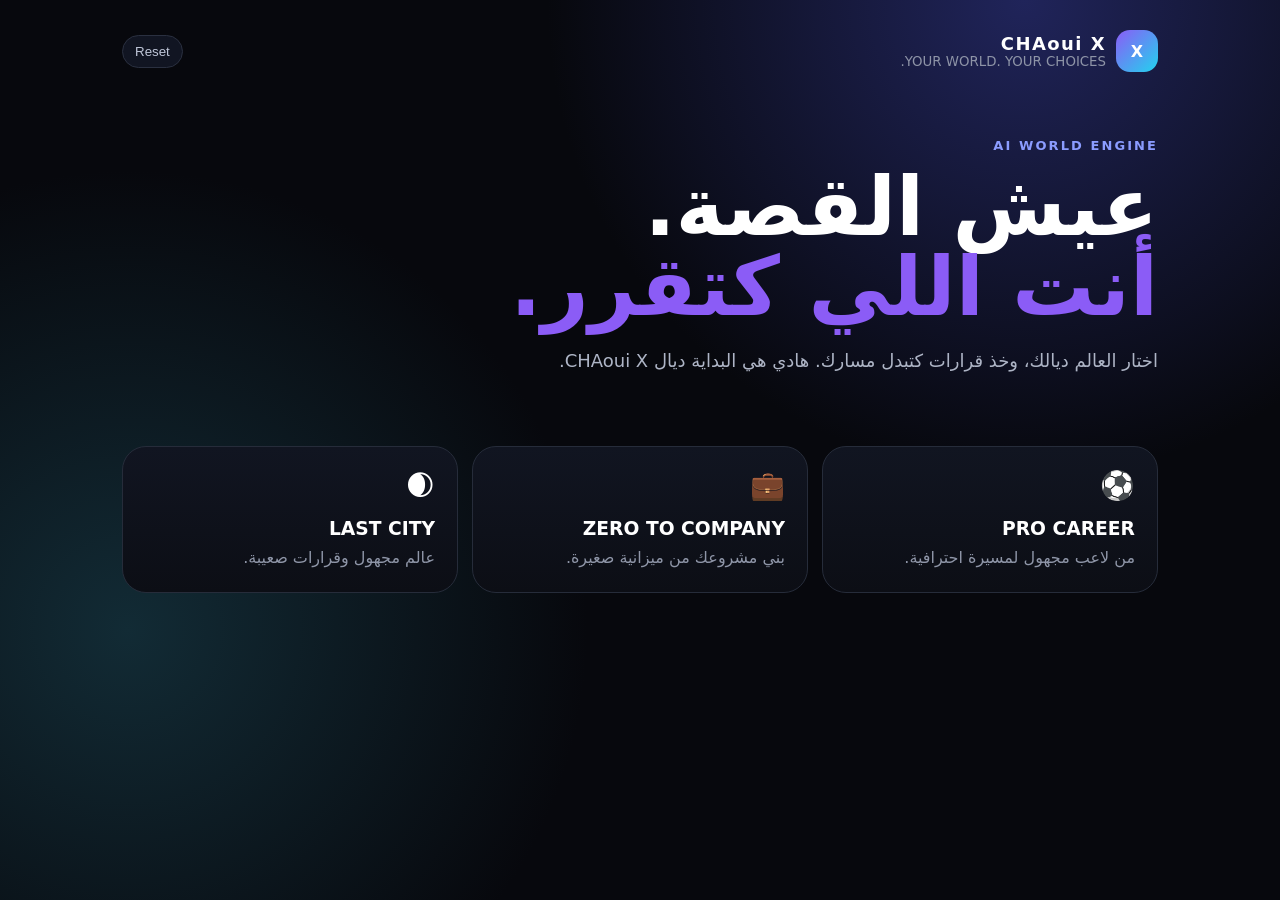
<file: index.html>
<!doctype html><html lang="ar" dir="rtl"><head><meta charset="utf-8"><meta name="viewport" content="width=device-width,initial-scale=1"><meta name="theme-color" content="#07080d"><title>CHAoui X</title><link rel="stylesheet" href="chaoui-x.css"></head><body><main class="x-app"><div class="x-shell"><header class="x-top"><div class="brand"><div class="brand-mark">X</div><div><b>CHAoui X</b><small>YOUR WORLD. YOUR CHOICES.</small></div></div><button class="pill" id="reset">Reset</button></header><section id="home"><div class="hero"><div class="eyebrow">AI WORLD ENGINE</div><h1>عيش القصة.<br><span>أنت اللي كتقرر.</span></h1><p>اختار العالم ديالك، وخذ قرارات كتبدل مسارك. هادي هي البداية ديال CHAoui X.</p></div><div class="cards"><article class="mode" data-world="football"><div class="icon">⚽</div><h3>PRO CAREER</h3><p>من لاعب مجهول لمسيرة احترافية.</p></article><article class="mode" data-world="business"><div class="icon">💼</div><h3>ZERO TO COMPANY</h3><p>بني مشروعك من ميزانية صغيرة.</p></article><article class="mode" data-world="survival"><div class="icon">🌒</div><h3>LAST CITY</h3><p>عالم مجهول وقرارات صعيبة.</p></article></div></section><section id="world" class="world"><button class="back" id="back">← رجوع للعوالم</button><div class="world-head"><div><div class="eyebrow">YOUR CURRENT WORLD</div><h2 id="worldTitle"></h2><p id="worldDesc"></p></div><div class="status"><span class="stat" id="day">DAY 1</span><span class="stat" id="xp">0 XP</span><span class="stat" id="credits">500 C</span></div></div><div class="scene"><div class="chapter">CHAPTER 01</div><h3 id="sceneTitle"></h3><p class="scene-text" id="sceneText"></p><div class="choices" id="choices"></div><div class="log">كل قرار كيتحفظ فهاد الجهاز باش تكمل منين وقفتي.</div></div></section></div></main><script src="chaoui-x.js"></script></body></html>
</file>
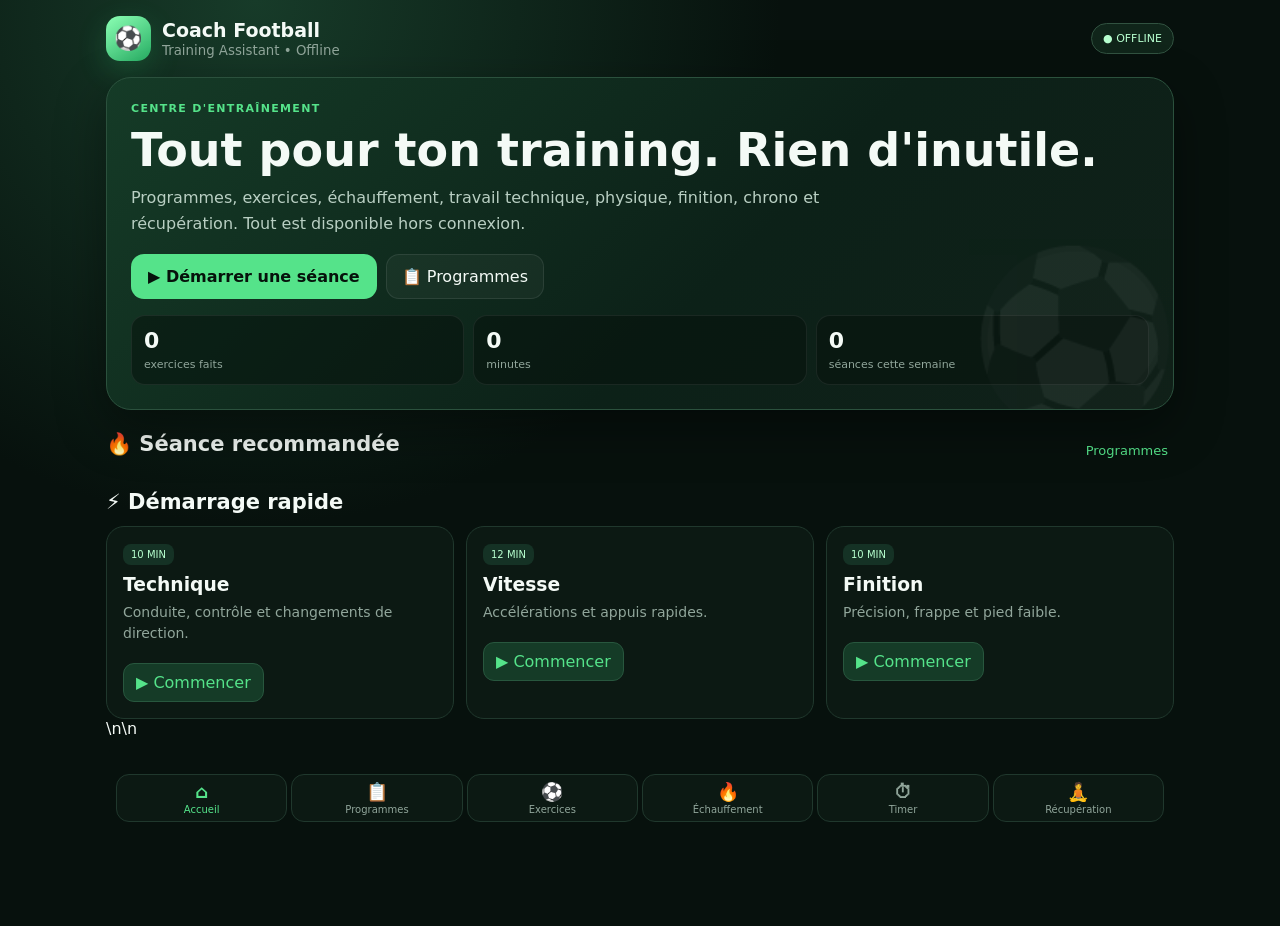
<file: coach/index.html>
<!doctype html>
<html lang="fr">
<head>
<meta charset="utf-8">
<meta name="viewport" content="width=device-width,initial-scale=1,viewport-fit=cover">
<meta name="theme-color" content="#07110d">
<meta name="description" content="Coach Football Offline — entraînements, programmes, échauffement, récupération et chronomètre.">
<link rel="manifest" href="./manifest.webmanifest">
<title>Coach Football — Training</title>
<style>
:root{--bg:#07110d;--panel:#0d1b15;--panel2:#11251c;--line:#20382d;--text:#f4faf6;--muted:#91a69b;--accent:#55e38a;--accent2:#b7ffcf;--shadow:0 18px 50px #0006}
*{box-sizing:border-box}body{margin:0;background:radial-gradient(circle at 20% 0,#173b29 0,#07110d 38%),var(--bg);color:var(--text);font-family:system-ui,-apple-system,Segoe UI,sans-serif;min-height:100vh}
button{font:inherit;color:inherit;border:0;cursor:pointer}.app{max-width:1100px;margin:auto;padding:16px 16px 96px}.top{display:flex;align-items:center;justify-content:space-between;gap:12px;margin-bottom:16px}.brand{display:flex;align-items:center;gap:11px}.ball{width:45px;height:45px;border-radius:14px;background:linear-gradient(145deg,#8cffb4,#26ad63);display:grid;place-items:center;font-size:23px;box-shadow:0 10px 30px #35d87933}.brand b{font-size:19px}.brand small{display:block;color:var(--muted);margin-top:2px}.offline{border:1px solid #315240;background:#10251a;padding:8px 11px;border-radius:999px;color:var(--accent2);font-size:11px}
.hero{background:linear-gradient(135deg,#153b27,#0c2118 58%,#102019);border:1px solid #2b513d;border-radius:25px;padding:24px;box-shadow:var(--shadow);position:relative;overflow:hidden}.hero:after{content:"⚽";position:absolute;right:-8px;bottom:-30px;font-size:170px;opacity:.06}.eyebrow{color:var(--accent);font-weight:800;font-size:11px;text-transform:uppercase;letter-spacing:.12em}.hero h1{font-size:clamp(27px,5vw,46px);margin:8px 0}.hero p{color:#b9cfc3;max-width:700px;line-height:1.6;margin:0 0 18px}.actions{display:flex;gap:9px;flex-wrap:wrap}.cta{background:var(--accent);color:#06120b;font-weight:800;padding:13px 17px;border-radius:13px}.ghost{background:#ffffff0a;border:1px solid #ffffff16;padding:12px 15px;border-radius:13px}
.section{margin-top:22px}.section h2{margin:0 0 12px;font-size:21px}.sectionhead{display:flex;justify-content:space-between;align-items:center;gap:10px}.link{background:none;color:var(--accent);font-size:13px}.cards{display:grid;grid-template-columns:repeat(3,1fr);gap:12px}.card{background:#0c1913;border:1px solid var(--line);border-radius:18px;padding:16px}.card h3{margin:0 0 7px}.card p{color:var(--muted);line-height:1.5;margin:0;font-size:14px}.tag{display:inline-block;background:#153225;color:var(--accent2);padding:5px 8px;border-radius:8px;font-size:10px;margin-bottom:9px}.list{display:grid;gap:9px}.row{background:#0d1b15;border:1px solid var(--line);padding:13px 14px;border-radius:14px;display:flex;justify-content:space-between;align-items:center;gap:12px}.row p{color:var(--muted);font-size:13px;margin:5px 0 0}.play{background:#153b27;color:var(--accent);border:1px solid #28573e;padding:9px 12px;border-radius:11px;white-space:nowrap}.tabs{display:flex;gap:7px;overflow:auto;padding:4px 0 12px;scrollbar-width:none}.tabs button{white-space:nowrap;background:#0d1b15;border:1px solid var(--line);padding:10px 13px;border-radius:12px;color:var(--muted)}.tabs button.active{background:#183a29;color:var(--accent2);border-color:#376c4e}.page{display:none}.page.active{display:block}
.bottom{position:fixed;z-index:20;bottom:0;left:50%;transform:translateX(-50%);width:min(1100px,100%);padding:8px 10px calc(8px + env(safe-area-inset-bottom));background:#07110df2;backdrop-filter:blur(18px);border-top:1px solid #1c3228;display:grid;grid-template-columns:repeat(6,1fr);gap:4px}.bottom button{background:none;color:var(--muted);padding:6px 2px;font-size:10px}.bottom button b{display:block;font-size:18px;margin-bottom:2px}.bottom button.active{color:var(--accent)}
.timer{background:linear-gradient(145deg,#10251a,#09150f);border:1px solid #294b38;border-radius:24px;padding:24px;text-align:center}.timer .time{font-variant-numeric:tabular-nums;font-size:70px;font-weight:900;letter-spacing:.03em;margin:8px 0}.timerbar{height:8px;background:#172a20;border-radius:99px;overflow:hidden}.timerbar i{display:block;height:100%;background:var(--accent);width:100%;transition:width .2s}.timergrid{display:grid;grid-template-columns:repeat(2,1fr);gap:9px;margin-top:15px}.timergrid button{padding:13px;border-radius:13px;background:#173426;border:1px solid #2a513d}.timergrid .main{background:var(--accent);color:#06120b;font-weight:800}.tip{background:#10271b;border-left:3px solid var(--accent);padding:12px 14px;border-radius:10px;color:#c8d8ce;line-height:1.5}.check{display:flex;align-items:center;gap:10px}.check input{width:20px;height:20px;accent-color:#55e38a}.routine{display:grid;grid-template-columns:60px 1fr auto;gap:12px;align-items:center}.minute{font-weight:900;color:var(--accent);font-size:14px}.heroStats{display:grid;grid-template-columns:repeat(3,1fr);gap:9px;margin-top:16px}.mini{background:#07110d88;border:1px solid #ffffff12;padding:12px;border-radius:14px}.mini strong{display:block;font-size:22px}.mini span{font-size:11px;color:var(--muted)}
@media(max-width:800px){.cards{grid-template-columns:1fr}.heroStats{grid-template-columns:repeat(3,1fr)}.app{padding:13px 13px 94px}.hero{padding:20px}.timer .time{font-size:56px}.routine{grid-template-columns:48px 1fr;}.routine .play{grid-column:2}}
@media(min-width:801px){.bottom{position:static;transform:none;width:auto;background:none;border:0;backdrop-filter:none;margin-top:28px;grid-template-columns:repeat(6,1fr)}.bottom button{border:1px solid var(--line);background:#0c1913;border-radius:13px}}
</style>
</head>
<body>
<div class="app">
<header class="top"><div class="brand"><div class="ball">⚽</div><div><b>Coach Football</b><small>Training Assistant • Offline</small></div></div><div class="offline">● OFFLINE</div></header>

<div id="home" class="page active">
<section class="hero"><div class="eyebrow">Centre d'entraînement</div><h1>Tout pour ton training. Rien d'inutile.</h1><p>Programmes, exercices, échauffement, travail technique, physique, finition, chrono et récupération. Tout est disponible hors connexion.</p><div class="actions"><button class="cta" onclick="startSession()">▶ Démarrer une séance</button><button class="ghost" onclick="go('program')">📋 Programmes</button></div><div class="heroStats"><div class="mini"><strong id="doneCount">0</strong><span>exercices faits</span></div><div class="mini"><strong id="trainMin">0</strong><span>minutes</span></div><div class="mini"><strong id="weekCount">0</strong><span>séances cette semaine</span></div></div></section>
<section class="section"><div class="sectionhead"><h2>🔥 Séance recommandée</h2><button class="link" onclick="go('program')">Programmes</button></div><div id="recommended" class="cards"></div></section>
<section class="section"><h2>⚡ Démarrage rapide</h2><div class="cards"><div class="card"><span class="tag">10 MIN</span><h3>Technique</h3><p>Conduite, contrôle et changements de direction.</p><br><button class="play" onclick="quick('ball')">▶ Commencer</button></div><div class="card"><span class="tag">12 MIN</span><h3>Vitesse</h3><p>Accélérations et appuis rapides.</p><br><button class="play" onclick="quick('speed')">▶ Commencer</button></div><div class="card"><span class="tag">10 MIN</span><h3>Finition</h3><p>Précision, frappe et pied faible.</p><br><button class="play" onclick="quick('finish')">▶ Commencer</button></div></div></section>
</div>

<div id="program" class="page">
<section class="section"><div class="sectionhead"><h2>📋 Programmes d'entraînement</h2><button class="link" onclick="startSession()">▶ Séance</button></div><div class="tabs" id="programTabs"><button class="active" onclick="filterPrograms('all',this)">Tous</button><button onclick="filterPrograms('beginner',this)">Débutant</button><button onclick="filterPrograms('tech',this)">Technique</button><button onclick="filterPrograms('speed',this)">Vitesse</button><button onclick="filterPrograms('full',this)">Complet</button></div><div id="programList" class="list"></div></section>
</div>

<div id="exercises" class="page">
<section class="section"><div class="sectionhead"><h2>⚽ Tous les exercices</h2><span id="exerciseCount" class="tag"></span></div><div class="tabs" id="exerciseTabs"><button class="active" onclick="filterExercises('all',this)">Tous</button><button onclick="filterExercises('ball',this)">Ballon</button><button onclick="filterExercises('speed',this)">Vitesse</button><button onclick="filterExercises('fitness',this)">Physique</button><button onclick="filterExercises('finish',this)">Finition</button><button onclick="filterExercises('pass',this)">Passe</button></div><div id="exerciseList" class="list"></div></section>
</div>

<div id="warmup" class="page">
<section class="section"><h2>🔥 Échauffement</h2><div class="tip">8–10 minutes avant chaque séance. Monte progressivement l'intensité.</div><div id="warmList" class="list" style="margin-top:12px"></div><br><button class="cta" onclick="runSequence('warm')">▶ Lancer l'échauffement</button></section>
</div>

<div id="timer" class="page">
<section class="section"><h2>⏱️ Chronomètre d'entraînement</h2><div class="timer"><div class="eyebrow" id="timerLabel">PRÊT</div><div class="time" id="time">00:30</div><div class="timerbar"><i id="bar"></i></div><div class="timergrid"><button class="main" id="timerBtn" onclick="toggleTimer()">▶ Démarrer</button><button onclick="resetTimer()">↺ Reset</button><button onclick="setTimer(20)">20 sec</button><button onclick="setTimer(30)">30 sec</button><button onclick="setTimer(45)">45 sec</button><button onclick="setTimer(60)">60 sec</button></div></div><div class="section"><h2>Formats rapides</h2><div class="cards"><div class="card"><span class="tag">EXPLOSIVITÉ</span><h3>30 / 20</h3><p>30 secondes travail + 20 secondes repos.</p><button class="play" onclick="intervalTimer(30,20)">▶ Lancer</button></div><div class="card"><span class="tag">ENDURANCE</span><h3>40 / 20</h3><p>40 secondes travail + 20 secondes repos.</p><button class="play" onclick="intervalTimer(40,20)">▶ Lancer</button></div><div class="card"><span class="tag">TECHNIQUE</span><h3>60 / 30</h3><p>60 secondes ballon + 30 secondes récupération.</p><button class="play" onclick="intervalTimer(60,30)">▶ Lancer</button></div></div></div></section>
</div>

<div id="session" class="page"><section class="section"><div class="sectionhead"><h2>🎯 Séance guidée</h2><span id="sessionStep" class="tag">1 / 1</span></div><div class="timer"><div class="eyebrow" id="sessionPhase">PRÊT</div><div class="time" id="sessionTime">00:00</div><div class="timerbar"><i id="sessionBar"></i></div><h2 id="sessionName" style="margin:15px 0 5px">Séance</h2><p id="sessionDesc" style="color:var(--muted)">Prépare-toi.</p><div class="actions" style="justify-content:center"><button class="cta" onclick="sessionToggle()" id="sessionBtn">▶ Démarrer</button><button class="ghost" onclick="sessionPrev()">← Précédent</button><button class="ghost" onclick="sessionNext()">Suivant →</button></div></div><div class="tip" style="margin-top:12px">La séance avance automatiquement. Tu peux mettre pause, revenir en arrière ou passer une étape.</div></section></div>\n\n<div id="recovery" class="page">
<section class="section"><h2>🧘 Récupération</h2><div class="tip">5–8 minutes après le training : retour au calme, respiration et mobilité légère.</div><div id="coolList" class="list" style="margin-top:12px"></div><br><button class="cta" onclick="runSequence('cool')">▶ Lancer la récupération</button></section>
</div>

<nav class="bottom">
<button class="active" data-page="home" onclick="go('home')"><b>⌂</b>Accueil</button>
<button data-page="program" onclick="go('program')"><b>📋</b>Programmes</button>
<button data-page="exercises" onclick="go('exercises')"><b>⚽</b>Exercices</button>
<button data-page="warmup" onclick="go('warmup')"><b>🔥</b>Échauffement</button>
<button data-page="timer" onclick="go('timer')"><b>⏱</b>Timer</button>
<button data-page="recovery" onclick="go('recovery')"><b>🧘</b>Récupération</button>
</nav>
</div>

<script>
const exercises=[
{id:'b1',cat:'ball',name:'Conduite pied faible',desc:'Conduis le ballon proche du pied faible, 4×45s.',time:'6 min',reps:'4 séries',tip:'Touches courtes et tête levée.'},
{id:'b2',cat:'ball',name:'Slalom 6 cônes',desc:'6 cônes, aller-retour, contrôle proche.',time:'8 min',reps:'6 passages',tip:'Change de direction avec le pied extérieur.'},
{id:'b3',cat:'ball',name:'Contrôle orienté',desc:'Contrôle puis première accélération vers l'espace.',time:'8 min',reps:'4×2 min',tip:'Première touche dans la direction de sortie.'},
{id:'b4',cat:'ball',name:'Touches rapides',desc:'Semelles, intérieur-intérieur et extérieur-extérieur.',time:'5 min',reps:'5×45s',tip:'Reste léger sur les appuis.'},
{id:'s1',cat:'speed',name:'Sprints 10 m',desc:'Départs explosifs, retour en marchant.',time:'8 min',reps:'6 répétitions',tip:'Repos complet entre les sprints.'},
{id:'s2',cat:'speed',name:'Échelle imaginaire',desc:'Avant, latéral, entrée-sortie et changement de rythme.',time:'6 min',reps:'6×30s',tip:'Qualité des appuis avant la vitesse.'},
{id:'s3',cat:'speed',name:'Accélération 20 m',desc:'10 m progressifs + 10 m maximum.',time:'8 min',reps:'6 répétitions',tip:'Buste légèrement incliné au départ.'},
{id:'f1',cat:'fitness',name:'Circuit jambes',desc:'Squats + fentes + pont fessier.',time:'10 min',reps:'3 tours',tip:'Mouvement propre, rythme contrôlé.'},
{id:'f2',cat:'fitness',name:'Gainage football',desc:'Planche avant, latérale et dead bug.',time:'8 min',reps:'3 tours',tip:'Garde le bassin stable.'},
{id:'f3',cat:'fitness',name:'Endurance intervalle',desc:'40s course / 20s marche.',time:'8 min',reps:'8 répétitions',tip:'Rythme régulier.'},
{id:'g1',cat:'pass',name:'Passe contre un mur',desc:'Passe pied droit puis pied gauche, contrôle orienté.',time:'10 min',reps:'5×2 min',tip:'Joue en deux touches puis une touche.'},
{id:'g2',cat:'pass',name:'Passe + déplacement',desc:'Passe, déplace-toi, reçois et rejoue.',time:'8 min',reps:'4×2 min',tip:'Bouge immédiatement après la passe.'},
{id:'z1',cat:'finish',name:'Finition 1 touche',desc:'Frappes placées après une remise courte.',time:'10 min',reps:'20 frappes',tip:'Cherche les coins avant la puissance.'},
{id:'z2',cat:'finish',name:'Frappe pied faible',desc:'Séries de frappes placées avec le pied faible.',time:'8 min',reps:'16 frappes',tip:'Pied d'appui à côté du ballon.'},
{id:'z3',cat:'finish',name:'Conduite + frappe',desc:'Slalom court puis frappe après sortie de cône.',time:'10 min',reps:'12 passages',tip:'Dernière touche devant soi.'}
];
const programs=[
{id:'p1',type:'beginner',name:'Séance complète débutant',desc:'Échauffement + ballon + vitesse + finition + récupération.',time:'45 min',items:['warm','b1','b2','s1','z1','cool']},
{id:'p2',type:'tech',name:'Technique ballon',desc:'Contrôle, conduite, touches et passes.',time:'35 min',items:['warm','b1','b3','b4','g1','cool']},
{id:'p3',type:'speed',name:'Vitesse & explosivité',desc:'Appuis, accélérations et sprints courts.',time:'30 min',items:['warm','s2','s1','s3','cool']},
{id:'p4',type:'full',name:'Training complet joueur',desc:'Une séance équilibrée pour travailler tout le joueur.',time:'60 min',items:['warm','b2','g1','s1','f1','z1','z2','cool']}
];
const warm=[['Course légère','2 min','Monter progressivement la température.'],['Mobilité chevilles/genoux','1 min','Cercles contrôlés, sans forcer.'],['Ouverture des hanches','1 min','Mobilité dynamique.'],['Montées de genoux','1 min','Rythme progressif.'],['Talons-fesses','1 min','Garde le buste droit.'],['Pas latéraux','1 min','Petits appuis rapides.'],['Accélérations progressives','1–2 min','3 accélérations sans partir à 100%.']];
const cool=[['Marche lente','1–2 min','Faire redescendre progressivement le rythme.'],['Mollets','1 min','Étirement confortable.'],['Quadriceps','1 min','Bassin stable.'],['Ischio-jambiers','1 min','Sans rebondir.'],['Hanches + respiration','1–2 min','Respiration lente et régulière.']];
let state=JSON.parse(localStorage.getItem('coachTraining')||'null')||{done:0,minutes:0,week:0,lastWeek:''};
let timer={seconds:30,total:30,running:false,interval:null,work:0,rest:0,phase:'work',round:0};\nlet session={queue:[],index:0,seconds:0,total:0,running:false,interval:null,program:null};
const labels={ball:'BALLON',speed:'VITESSE',fitness:'PHYSIQUE',pass:'PASSE',finish:'FINITION'};
function save(){localStorage.setItem('coachTraining',JSON.stringify(state));updateHome()}
function updateHome(){document.getElementById('doneCount').textContent=state.done;document.getElementById('trainMin').textContent=state.minutes;document.getElementById('weekCount').textContent=state.week}
function go(page){document.querySelectorAll('.page').forEach(x=>x.classList.remove('active'));document.getElementById(page).classList.add('active');document.querySelectorAll('.bottom button').forEach(x=>x.classList.toggle('active',x.dataset.page===page));window.scrollTo({top:0,behavior:'smooth'})}
function exerciseCard(e){return '<div class="card routine"><div class="minute">'+e.time+'</div><div><span class="tag">'+labels[e.cat]+'</span><h3>'+e.name+'</h3><p>'+e.desc+'</p><p><b>'+e.reps+'</b> • 💡 '+e.tip+'</p></div><button class="play" onclick="doExercise('+JSON.stringify(e.name)+','+JSON.stringify(e.time)+')">▶ Faire</button></div>'}
function render(){document.getElementById('recommended').innerHTML=programs.slice(0,3).map(p=>'<div class="card"><span class="tag">'+p.time+'</span><h3>'+p.name+'</h3><p>'+p.desc+'</p><br><button class="play" onclick="startProgram('+JSON.stringify(p.id)+')">▶ Lancer</button></div>').join('');filterPrograms('all',document.querySelector('#programTabs button'));filterExercises('all',document.querySelector('#exerciseTabs button'));document.getElementById('exerciseCount').textContent=exercises.length+' exercices';document.getElementById('warmList').innerHTML=warm.map(x=>'<div class="row"><div><b>'+x[0]+'</b><p>'+x[2]+'</p></div><span>'+x[1]+'</span></div>').join('');document.getElementById('coolList').innerHTML=cool.map(x=>'<div class="row"><div><b>'+x[0]+'</b><p>'+x[2]+'</p></div><span>'+x[1]+'</span></div>').join('');updateHome()}
function filterPrograms(type,btn){document.querySelectorAll('#programTabs button').forEach(x=>x.classList.remove('active'));if(btn)btn.classList.add('active');document.getElementById('programList').innerHTML=programs.filter(p=>type==='all'||p.type===type).map(p=>'<div class="card"><div class="sectionhead"><div><span class="tag">'+p.time+'</span><h3>'+p.name+'</h3></div><button class="play" onclick="startProgram('+JSON.stringify(p.id)+')">▶ Démarrer</button></div><p>'+p.desc+'</p><p style="color:var(--muted);margin-top:8px">Étapes : '+p.items.length+'</p></div>').join('')}
function filterExercises(cat,btn){document.querySelectorAll('#exerciseTabs button').forEach(x=>x.classList.remove('active'));if(btn)btn.classList.add('active');document.getElementById('exerciseList').innerHTML=exercises.filter(e=>cat==='all'||e.cat===cat).map(exerciseCard).join('')}
function buildSession(items,title='Séance guidée'){session.queue=items.map(x=>{if(x==='warm')return {name:'Échauffement',desc:'Prépare le corps progressivement.',seconds:60};if(x==='cool')return {name:'Récupération',desc:'Retour au calme et respiration.',seconds:60};let e=exercises.find(y=>y.id===x);return e?{name:e.name,desc:e.desc,seconds:Math.min(300,parseTime(e.time))}:{name:'Étape training',desc:'Travail technique.',seconds:60}});session.index=0;session.program=title;showSession();go('session')}\nfunction parseTime(t){if(!t)return 60;let m=String(t).match(/(\\d+)/);return Math.max(30,parseInt(m?.[1]||1,10)*60)}\nfunction startSession(){buildSession(['warm','b1','b2','s1','z1','cool'],'Séance complète débutant')}
function startProgram(id){
let p=programs.find(x=>x.id===id); if(!p)return;
go('program');
const list=p.items.map((id,i)=>id==='warm'?['🔥','Échauffement','8–10 min']:id==='cool'?['🧘','Récupération','5–8 min']:(()=>{const e=exercises.find(x=>x.id===id);return e?['⚽',e.name,e.time]:['⚽','Étape training','5 min']})());
document.getElementById('programList').innerHTML='<div class="card"><span class="tag">'+p.time+'</span><h3>'+p.name+'</h3><p>'+p.desc+'</p><div class="list" style="margin-top:14px">'+list.map((x,i)=>'<div class="row"><div><b>'+(i+1)+'. '+x[0]+' '+x[1]+'</b><p>'+x[2]+'</p></div><button class="play" onclick="programStep('+JSON.stringify(x[1])+','+JSON.stringify(x[2])+')">▶ Start</button></div>').join('')+'</div><br><button class="cta" onclick="buildSession('+JSON.stringify(p.items)+','+JSON.stringify(p.name)+')">▶ Démarrer la séance guidée</button></div>';
}
function programStep(name,time){go('timer');document.getElementById('timerLabel').textContent=name;setTimer(Math.min(300,parseTime(time)))}
function doExercise(name,time){document.getElementById('timerLabel').textContent=name;go('timer');setTimer(Math.min(300,parseTime(time)))}
function showSession(){let q=session.queue[session.index];if(!q)return;document.getElementById('sessionStep').textContent=(session.index+1)+' / '+session.queue.length;document.getElementById('sessionName').textContent=q.name;document.getElementById('sessionDesc').textContent=q.desc;document.getElementById('sessionPhase').textContent='ÉTAPE '+(session.index+1);session.seconds=session.total=q.seconds;session.running=false;clearInterval(session.interval);document.getElementById('sessionBtn').textContent='▶ Démarrer';paintSession()}
function paintSession(){let m=String(Math.floor(session.seconds/60)).padStart(2,'0'),s=String(session.seconds%60).padStart(2,'0');document.getElementById('sessionTime').textContent=m+':'+s;document.getElementById('sessionBar').style.width=(session.total?session.seconds/session.total*100:0)+'%'}
function sessionToggle(){if(session.running){clearInterval(session.interval);session.running=false;document.getElementById('sessionBtn').textContent='▶ Reprendre';return}session.running=true;document.getElementById('sessionBtn').textContent='⏸ Pause';session.interval=setInterval(()=>{session.seconds--;paintSession();if(session.seconds<=0){clearInterval(session.interval);session.running=false;navigator.vibrate?.([160,80,160]);if(session.index<session.queue.length-1){session.index++;showSession();sessionToggle()}else{document.getElementById('sessionBtn').textContent='✓ Terminée';state.done+=session.queue.length;state.minutes+=Math.round(session.queue.reduce((a,x)=>a+x.seconds,0)/60);state.week+=1;save();alert('Séance terminée ✓');go('home')}}},1000)}
function sessionNext(){if(session.index<session.queue.length-1){session.index++;showSession()}}
function sessionPrev(){if(session.index>0){session.index--;showSession()}}
function quick(cat){let ids={ball:['warm','b1','b3','b4','cool'],speed:['warm','s2','s1','s3','cool'],finish:['warm','z1','z2','z3','cool']};buildSession(ids[cat]||['warm','cool'],'Démarrage rapide')}
function runSequence(type){buildSession(type==='warm'?['warm','b4','s2']:['cool'],type==='warm'?'Échauffement':'Récupération')}
function setTimer(sec){clearInterval(timer.interval);timer.seconds=timer.total=sec;timer.running=false;document.getElementById('timerBtn').textContent='▶ Démarrer';paintTimer()}
function resetTimer(){setTimer(timer.total)}
function paintTimer(){let m=String(Math.floor(timer.seconds/60)).padStart(2,'0'),s=String(timer.seconds%60).padStart(2,'0');document.getElementById('time').textContent=m+':'+s;document.getElementById('bar').style.width=(timer.seconds/timer.total*100)+'%'}
function toggleTimer(){if(timer.running){clearInterval(timer.interval);timer.running=false;document.getElementById('timerBtn').textContent='▶ Reprendre';return}if(timer.seconds<=0)setTimer(timer.total);timer.running=true;document.getElementById('timerBtn').textContent='⏸ Pause';timer.interval=setInterval(()=>{timer.seconds--;paintTimer();if(timer.seconds<=0){clearInterval(timer.interval);timer.running=false;document.getElementById('timerBtn').textContent='↻ Recommencer';navigator.vibrate?.([180,80,180]);}},1000)}
function intervalTimer(work,rest){
clearInterval(timer.interval);timer.work=work;timer.rest=rest;timer.phase='work';timer.round=1;
document.getElementById('timerLabel').textContent='TRAVAIL • '+work+'s / REPOS • '+rest+'s';
timer.seconds=timer.total=work;timer.running=false;paintTimer();timer.running=true;document.getElementById('timerBtn').textContent='⏸ Pause';
timer.interval=setInterval(()=>{
 timer.seconds--;paintTimer();
 if(timer.seconds<=0){
   if(timer.phase==='work'){timer.phase='rest';timer.seconds=timer.total=rest;document.getElementById('timerLabel').textContent='REPOS • '+rest+'s';}
   else{timer.round++;timer.phase='work';timer.seconds=timer.total=work;document.getElementById('timerLabel').textContent='TRAVAIL • '+work+'s • Tour '+timer.round;}
   paintTimer();navigator.vibrate?.([120]);
 }
},1000);
}
function markSession(time){
 const mins=parseInt(time)||30;state.done+=1;state.minutes+=mins;state.week+=1;save();alert('Séance terminée ✓');go('home');
}
render();
if('serviceWorker' in navigator)navigator.serviceWorker.register('./sw.js').catch(()=>{});
</script>
</body>
</html>
</file>
<file: chaoui-x.css>
*{box-sizing:border-box}html,body{margin:0;min-height:100%;font-family:system-ui,-apple-system,Segoe UI,Tahoma,sans-serif;background:#07080d;color:#fff}body{overflow-x:hidden}.x-app{min-height:100vh;position:relative;background:radial-gradient(circle at 80% 0,#20245a 0,transparent 35%),radial-gradient(circle at 10% 70%,#122b35 0,transparent 35%),#07080d}.x-shell{width:min(1080px,100%);margin:auto;padding:22px}.x-top{display:flex;align-items:center;justify-content:space-between;padding:8px 0 28px}.brand{display:flex;gap:10px;align-items:center}.brand-mark{width:42px;height:42px;border-radius:14px;display:grid;place-items:center;background:linear-gradient(135deg,#8b5cf6,#22d3ee);font-weight:900}.brand b{font-size:18px;letter-spacing:.08em}.brand small{display:block;color:#8e94a7}.pill{border:1px solid #2a3040;background:#111522;color:#bfc6d8;border-radius:999px;padding:8px 12px}.hero{padding:38px 0 26px;max-width:760px}.eyebrow{color:#8b9cff;font-size:13px;font-weight:800;letter-spacing:.16em}.hero h1{font-size:clamp(42px,8vw,82px);line-height:.98;margin:14px 0}.hero h1 span{color:#8b5cf6}.hero p{color:#aeb5c6;font-size:18px;max-width:620px;line-height:1.7}.cards{display:grid;grid-template-columns:repeat(3,1fr);gap:14px;margin-top:26px}.mode{padding:22px;border:1px solid #262c3a;border-radius:24px;background:linear-gradient(180deg,#111521,#0c0e15);cursor:pointer;transition:.2s;text-align:right}.mode:hover{transform:translateY(-3px);border-color:#555f86}.mode .icon{font-size:28px}.mode h3{margin:16px 0 7px}.mode p{color:#8f96a8;line-height:1.5;margin:0}.world{display:none}.world.active{display:block}.world-head{display:flex;justify-content:space-between;gap:20px;align-items:flex-end;margin:28px 0}.world-head h2{font-size:32px;margin:7px 0}.world-head p{color:#9299ab;margin:0}.status{display:flex;gap:8px;flex-wrap:wrap}.stat{padding:10px 13px;border:1px solid #272d3b;border-radius:14px;background:#0f121b}.scene{border:1px solid #2b3040;border-radius:28px;background:linear-gradient(145deg,rgba(24,27,42,.98),rgba(10,12,18,.98));padding:28px;min-height:390px;position:relative;overflow:hidden}.scene:after{content:"";position:absolute;width:320px;height:320px;border-radius:50%;background:#7c3aed22;filter:blur(20px);right:-120px;top:-120px}.scene>*{position:relative;z-index:1}.chapter{color:#8b9cff;font-size:12px;font-weight:800;letter-spacing:.12em}.scene h3{font-size:34px;max-width:720px;margin:14px 0}.scene-text{color:#b9bfcd;line-height:1.8;max-width:720px}.choices{display:grid;gap:10px;margin-top:26px;max-width:720px}.choice{border:1px solid #303647;background:#121620;color:#fff;border-radius:17px;padding:16px;text-align:right;cursor:pointer}.choice:hover{background:#191e2c;border-color:#626d96}.choice b{display:block}.choice span{display:block;color:#858da1;font-size:13px;margin-top:5px}.log{margin-top:18px;color:#737b8d;font-size:13px}.reset{background:none;border:0;color:#8f9cff;cursor:pointer}.back{background:#151925;border:1px solid #2a3040;color:#fff;border-radius:12px;padding:10px 14px;cursor:pointer}@media(max-width:760px){.x-shell{padding:16px}.cards{grid-template-columns:1fr}.hero{padding-top:20px}.scene{padding:21px}.scene h3{font-size:27px}.world-head{align-items:flex-start;flex-direction:column}}
</file>
